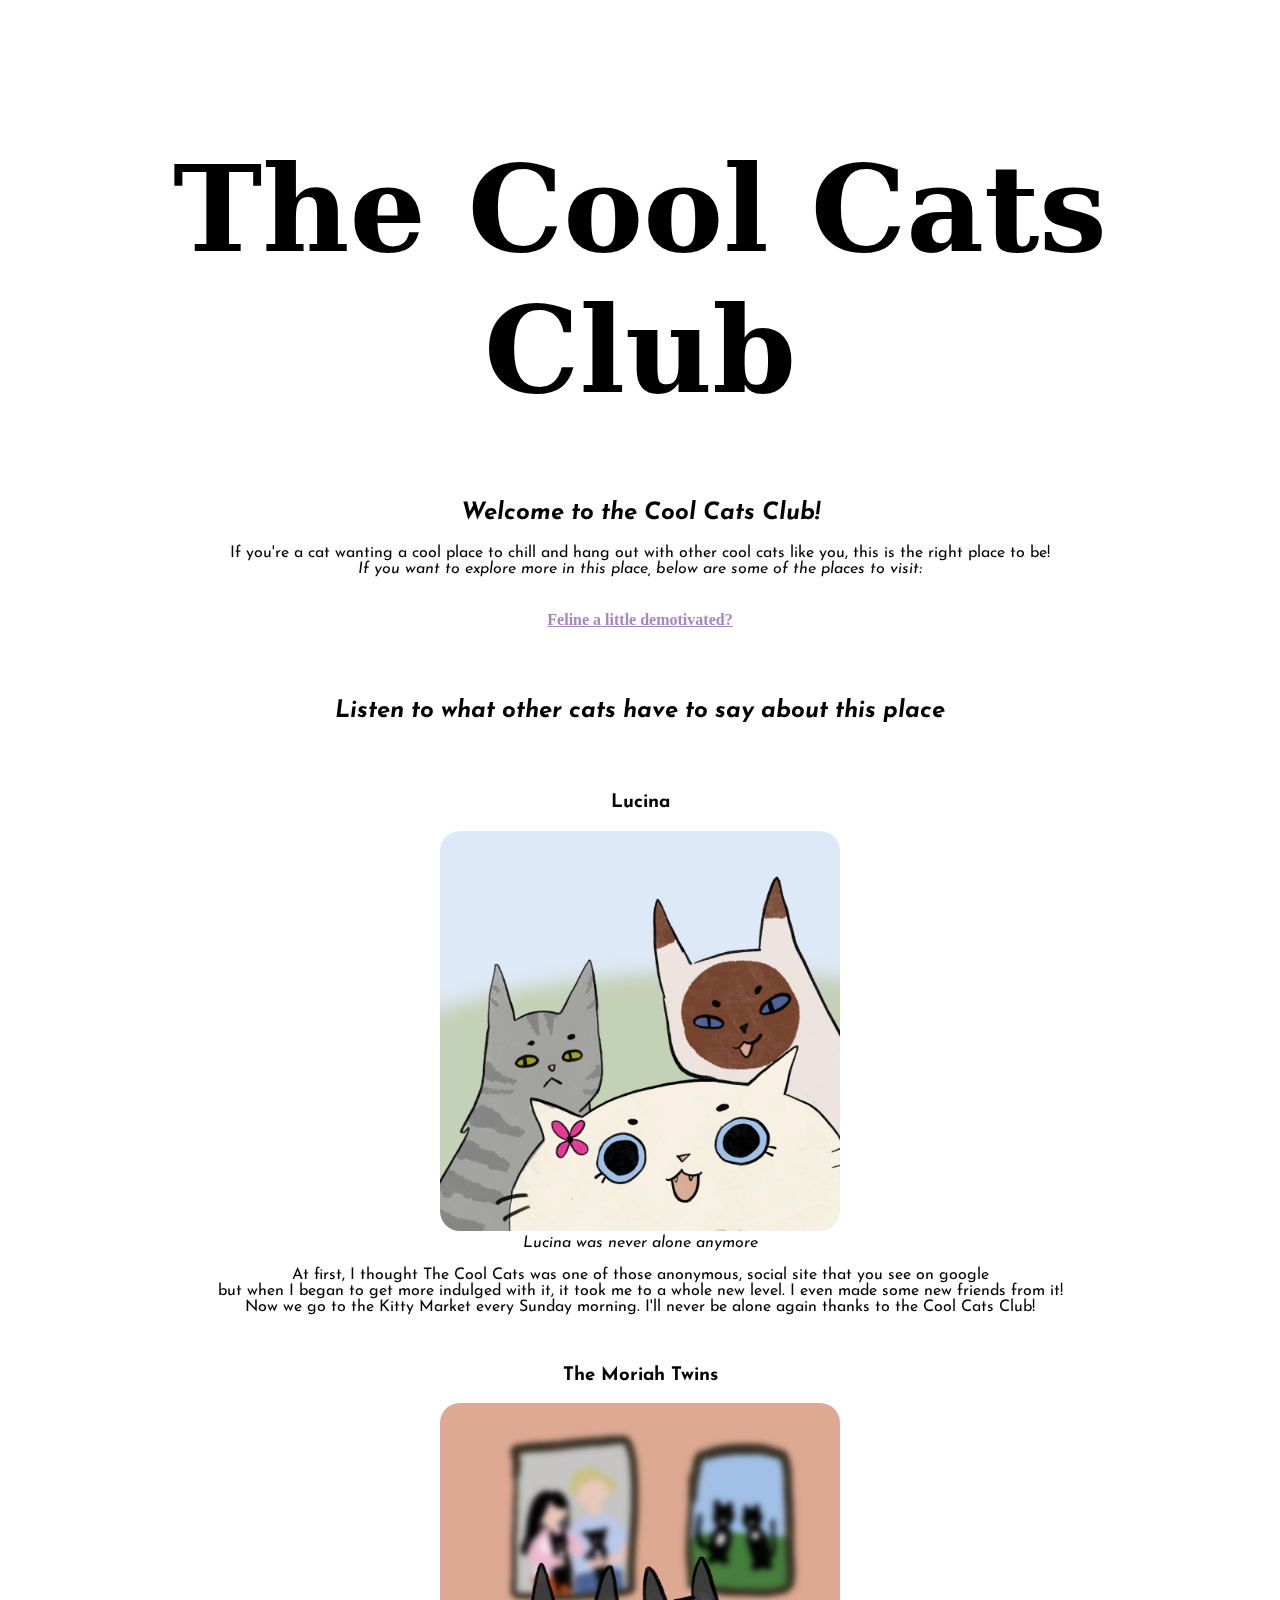
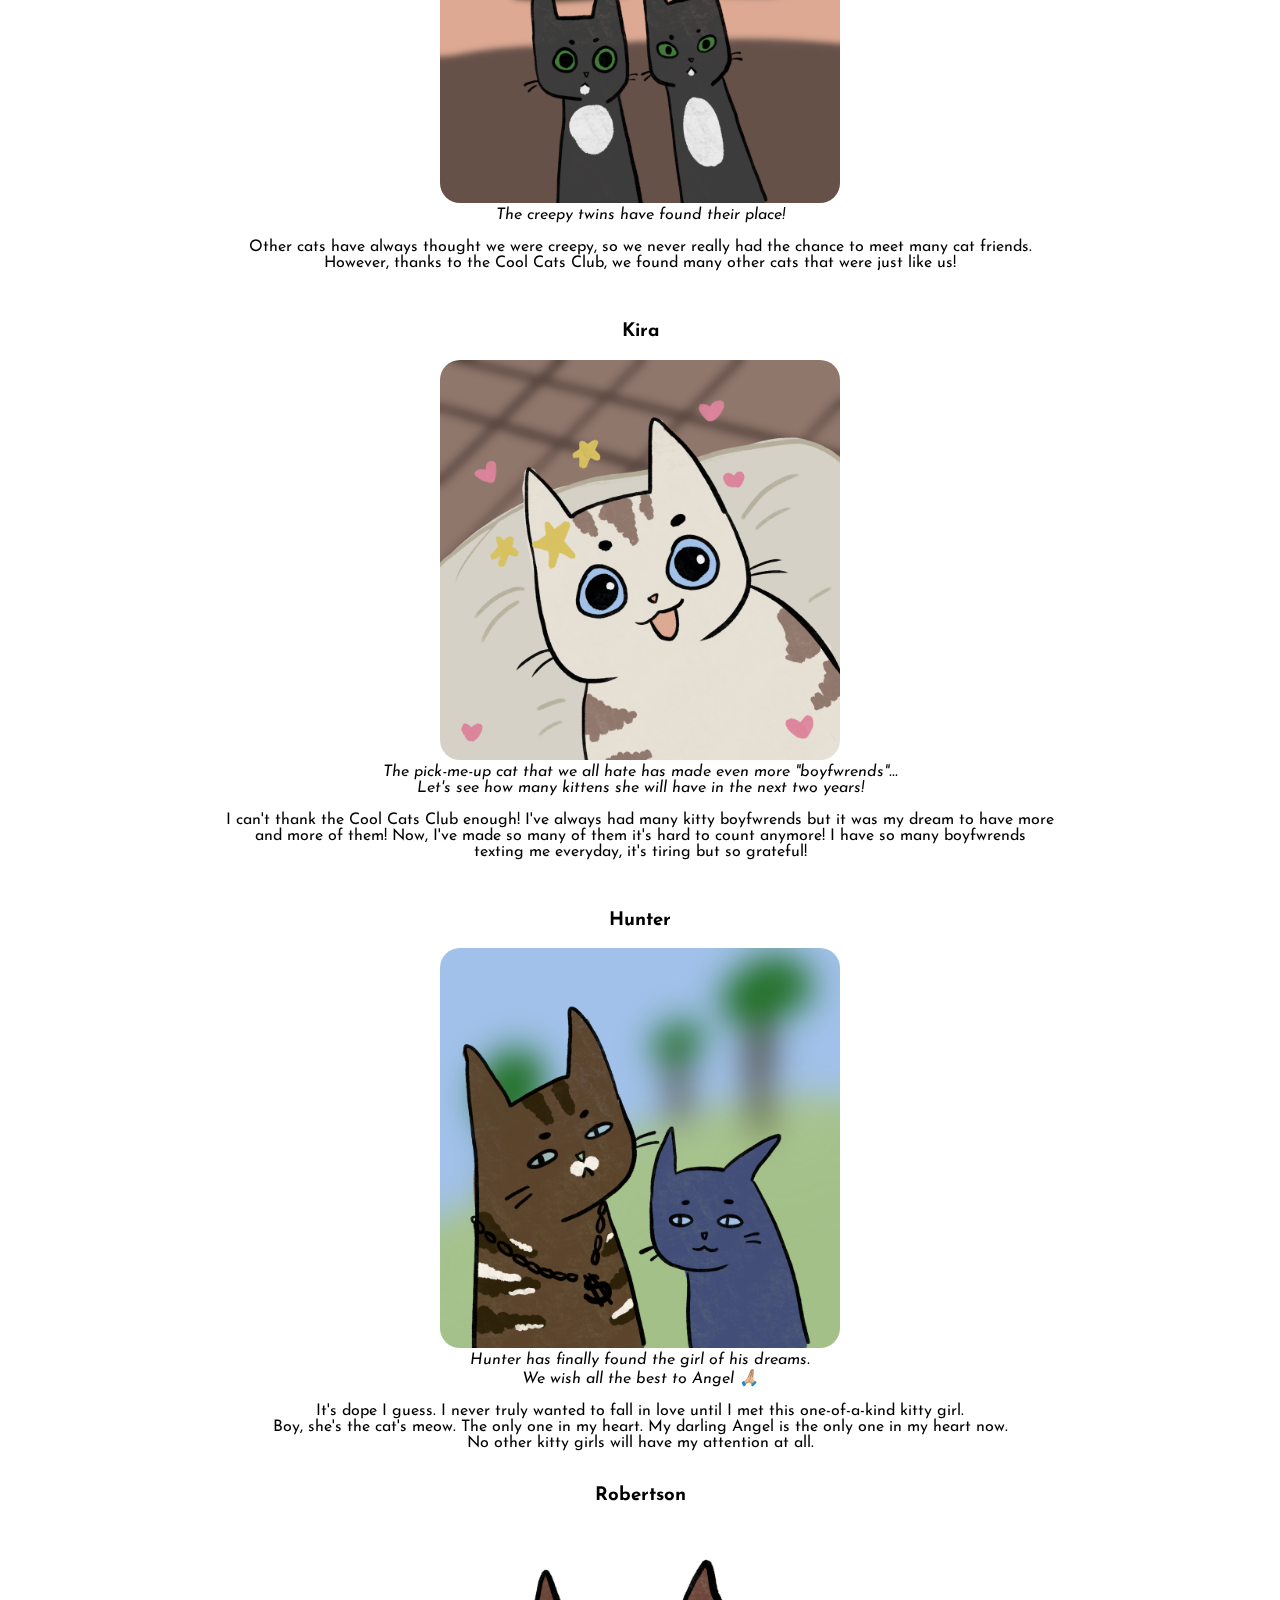
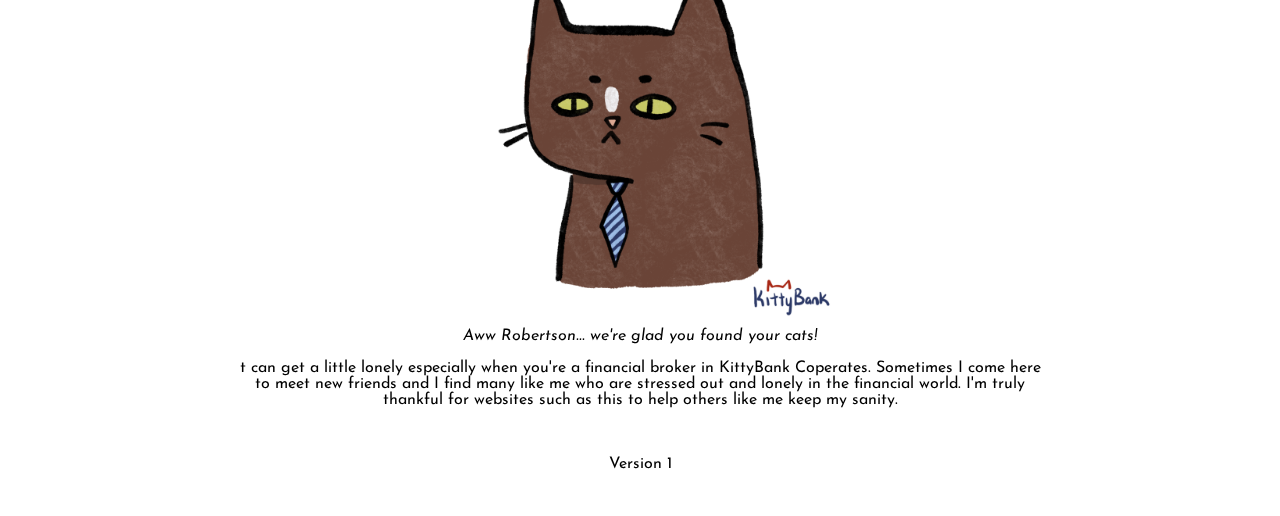
<file: website/index.html>
<!DOCTYPE html>
<html>
<head>
	<!-- Title -->
	<title>The Cool Cats Club</title>

	<!-- Links -->
		<!-- CSS BS -->
		<link href="https://cdn.jsdelivr.net/npm/bootstrap@5.0.2/dist/css/bootstrap.min.css" rel="stylesheet" integrity="sha384-EVSTQN3/azprG1Anm3QDgpJLIm9Nao0Yz1ztcQTwFspd3yD65VohhpuuCOmLASjC" crossorigin="anonymous">
		<!-- JS BS -->
		<script src="https://cdn.jsdelivr.net/npm/bootstrap@5.0.2/dist/js/bootstrap.bundle.min.js" integrity="sha384-MrcW6ZMFYlzcLA8Nl+NtUVF0sA7MsXsP1UyJoMp4YLEuNSfAP+JcXn/tWtIaxVXM" crossorigin="anonymous"></script>
	<!-- fonts -->
		<link rel="preconnect" href="https://fonts.googleapis.com">
		<link rel="preconnect" href="https://fonts.gstatic.com" crossorigin>
		<link href="https://fonts.googleapis.com/css2?family=IM+Fell+DW+Pica+SC&family=Josefin+Sans:ital,wght@0,400;1,700&display=swap" rel="stylesheet">
		<!-- CSS -->
		<link rel="stylesheet" type="text/css" href="Styling.css">

		<link rel="icon" type="image/png" href="Jake.png">
			
</head>
<body>
<div>
	<!-- Nav Bar 
		<nav class="navbar navbar-expand-lg navbar-light bg-transparent">
		  <div class="container-fluid">
		    <a class="navbar-brand" href="index.html">The Cool Cats Club</a>
		    <button class="navbar-toggler" type="button" data-bs-toggle="collapse" data-bs-target="#navbarNav" aria-controls="navbarNav" aria-expanded="false" aria-label="Toggle navigation">
		      <span class="navbar-toggler-icon"></span>
		    </button>
		    <div class="collapse navbar-collapse" id="navbarNav">
		      <ul class="navbar-nav">
		        <li class="nav-item">
		          <a class="nav-link active" aria-current="page" href="index.html">Home</a>
		        </li>
		        <li class="nav-item">
		          <a class="nav-link" href="clubmember.html">Club Registration</a>
		        </li>
		        <li class="nav-item">
		          <a class="nav-link" href="meetfriend.html">Meet a Cat Friend</a>
		        </li>
		        <li class="nav-item">
		          <a class="nav-link" href="demotivated.html">Motivation</a>
		        </li>
		      </ul>
		    </div>
		  </div>
		</nav> -->

	<div id="top_page">
		<div>
			<h1 id="title_of_the_page">The Cool Cats Club</h1>
			<h2><b><i>Welcome to the Cool Cats Club!</b></i></h2>
				<p id="h2p">If you're a cat wanting a cool place to chill and hang out with other cool cats like you, this is the right place to be!
					<br>
					<i>If you want to explore more in this place, below are some of the places to visit:</i></p>
			<br>
			<!-- <a class="btn btn-outline-warning" href="clubmember.html" role="button"><b>Be an official club member!</b></a> -->
			<!-- <a class="btn btn-outline-warning" href="meetfriend.html" role="button"><b>Meet a cat friend</b></a> -->
			<a class="btn btn-outline-warning" href="demotivated.html" role="button"><b>Feline a little demotivated?</b></a>
			<br>
		</div>
	</div>

	<div>
		<div class="reviews">
			<h2 id="h23"><b><i>Listen to what other cats have to say about this place</i></b></h2>
				<div><br><br>
					<h3><b>Lucina</b></h3>
					<img src="lucina.png" width="400px"><br>
						<p2><i>Lucina was never alone anymore</i></p2>
							<br><br>
						<p3>At first, I thought The Cool Cats was one of those anonymous, social site that you see on google
							<br> but when I began to get more indulged with it, it took me to a whole new level. I even made some new friends from it!
							<br> Now we go to the Kitty Market every Sunday morning. I'll never be alone again thanks to the Cool Cats Club!</p3>
				</div>  
				<br><br>
				<div>
					<h3><b>The Moriah Twins</b></h3>
					<img src="moriahtwins.png" width="400px"><br>
						<p4><i>The creepy twins have found their place!</i></p4>
							<br><br>
						<p5>Other cats have always thought we were creepy, so we never really had the chance to meet many cat friends.
							<br> However, thanks to the Cool Cats Club, we found many other cats that were just like us!</p5>

				</div> 
				<br><br>
				<div>
					<h3><b>Kira</b></h3>
					<img src="Kira.png" width="400px"><br>
						<p6><i>The pick-me-up cat that we all hate has made even more "boyfwrends"...
							<br>Let's see how many kittens she will have in the next two years!</i></p6>
							<br><br>
						I <p7>can't thank the Cool Cats Club enough! I've always had many kitty boyfwrends but it was my dream to have more
							<br> and more of them! Now, I've made so many of them it's hard to count anymore! I have so many boyfwrends
							<br> texting me everyday, it's tiring but so grateful!</p7>
				</div> 
				<br><br>
				<div>
					<h3><b>Hunter</b></h3>
					<img src="Hunter.png" width="400px"><br>
						<p8><i>Hunter has finally found the girl of his dreams.
							<br>We wish all the best to Angel <span>&#128591;&#127996;</span></i></p8>
							<br><br>
						<p9>It's dope I guess. I never truly wanted to fall in love until I met this one-of-a-kind kitty girl.
							<br> Boy, she's the cat's meow. The only one in my heart. My darling Angel is the only one in my heart now.
							<br> No other kitty girls will have my attention at all.</p9>
				</div> 
				<br>
				<div>
					<h3><b>Robertson</b></h3>
					<img src="Robertson.png" width="400px"><br>
						<p10><i>Aww Robertson... we're glad you found your cats!</i></p10>
							<br><br>
						<p11>t can get a little lonely especially when you're a financial broker in KittyBank Coperates. Sometimes I come here
							<br> to meet new friends and I find many like me who are stressed out and lonely in the financial world. I'm truly
							<br> thankful for websites such as this to help others like me keep my sanity.</p11>
				</div> 

		<br><br>
		<p>Version 1</p>
		

</body>
</html>
</file>
<file: website/Styling.css>
* {
	text-align: center; 
}

body {
	/*background-image: url(file:///C:/Users/Gladys/Downloads/undefined%20-%20Imgur.jpg);*/
	background-image: url("https://cdn130.picsart.com/327277385049201.jpg?type=webp&to=min&r=640");
	backdrop-filter: blur(10px);
	padding: 20px 20px 20px 20px;
}

.container-fluid {
	text-align: center;
	padding:  10px 10px;
	font-family: 'Josefin Sans', 'sans-serif', !important;
	font-weight: bolder;
}

.nav-item :hover {
	background-color: rgb(255, 183, 86);
	border: solid;
	border-color: rgb(255, 183, 86);
	border-radius: 20px;
	padding: 5px 5px;
}

#top_page {
	padding: 30px 20px 50px;
}

.btn-outline-warning, .btn-outline-warning:hover, .btn-outline-warning:active, .btn-outline-warning:visited {
    color: rgb(168, 134, 187) !important;
    border-radius: 20px;
    border-width: 3.5px;
    margin: 20px;
}

.btn-outline-warning:hover {
	color: rgb(168, 134, 187);
}

/*.btn-outline-info :hover {
	border-color: rgb(168, 134, 187);
	background-color: rgb(168, 134, 187);
}*/

#title_of_the_page {
	text-align: center;
	font-size: 120px;
	font-family: 'IM Fell DW Pica SC', 'serif';
	font-weight: 40%;
	text-align: center;
}

h2 {
	color: black;
	font-family: 'Josefin Sans', 'sans-serif';
}

#h2p {
	font-family: 'Josefin Sans', 'sans-serif';
}

.toppart {
	font-size: 20px;
}

img {
	border-radius: 5%;
}

#h23 {
	font-family: 'Josefin Sans', 'sans-serif';
}

.reviews {
	font-family: 'Josefin Sans', 'sans-serif';
}


#input {
	border-radius: 5px;
	border-width: 3px;
	border-color: rgb(255, 183, 86);
	background-color: rgb(255, 183, 86);
	color: rgb(168, 134, 187);
}

.select {
	padding: 10px 10px;
	border-radius: 5px;
	border-width: 3px;
	border-color: rgb(255, 183, 86);
	background-color: rgb(255, 183, 86);
	color: rgb(168, 134, 187);
}

#gender {
	margin: 10px;
}

#button {
	border-radius: 5px;
	border-width: 3px;
	border-color: rgb(255, 183, 86);
	background-color: rgb(255, 183, 86);
	color: rgb(168, 134, 187);
	margin: 10px;
}
</file>
